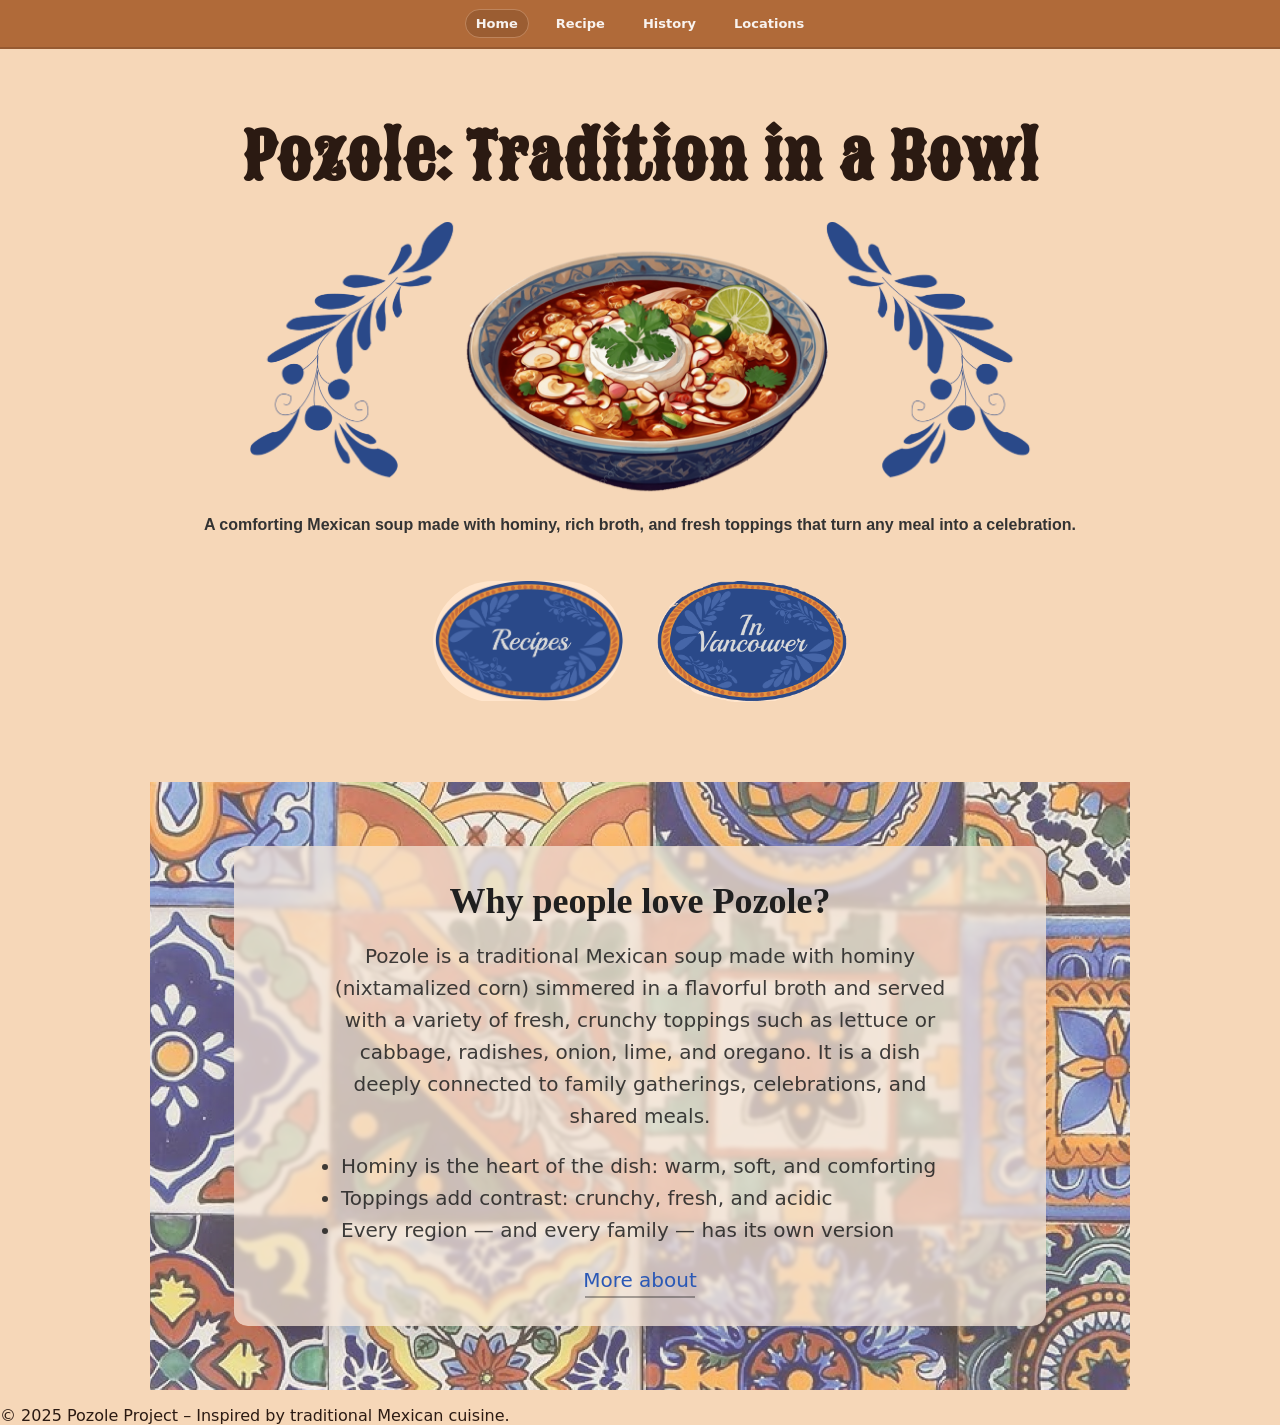
<file: index.html>
<!DOCTYPE html>
<html lang="en">
<head>              
    <meta charset="UTF-8">
    <meta name="viewport" content="width=device-width, initial-scale=1.0">
    <title>My Favorite Food</title>
    <link rel="stylesheet" href="style.css">
    <meta name="viewport" content="width=device-width, initial-scale=1.0">

    
    <link rel="preconnect" href="https://fonts.googleapis.com">
    <link rel="preconnect" href="https://fonts.gstatic.com" crossorigin>
    <link href="https://fonts.googleapis.com/css2?family=Sancreek&display=swap" rel="stylesheet">

</head>
<body>

      <header class="topbar">
    <nav class="nav" aria-label="Primary">
      <a class="nav__link is-active" href="favoritefood.html">Home</a>
      <a class="nav__link" href="recipe.html">Recipe</a>
      <a class="nav__link" href="history.html">History</a>
      <a class="nav__link" href="locations.html">Locations</a>
    </nav>
  </header>

  <main class="container">
    <header>
        <nav>
      <h1 class="tittle">Pozole: Tradition in a Bowl</h1>
      <img class="bowl" src="Pozole Main.png" alt="A bowl of delicious pozole garnished with fresh ingredients"> 
    </nav>
  </header>
 
    <h3 class="parragraph">A comforting Mexican soup made with hominy, rich broth, and fresh toppings that turn any meal into a celebration.</h3>
    
    <section class="actions" aria-label="Acciones">
        <a class="img-btn" href="recipe.html" aria-label="Go to Recipes">
          <img src="recipe.png" alt="Recipes"/>
        </a>

        <a class="img-btn" href="locations.html" aria-label="Go to In Vancouver">
          <img src="in vancouver.png" alt="Recipes"/>
        </a>
      </section>

  
    <section class="why-section" aria-label="Why people love pozole">

      <div class="why-card">
        <h2>Why people love Pozole?</h2>

        <p>
          Pozole is a traditional Mexican soup made with hominy (nixtamalized corn)
          simmered in a flavorful broth and served with a variety of fresh, crunchy
          toppings such as lettuce or cabbage, radishes, onion, lime, and oregano.
          It is a dish deeply connected to family gatherings, celebrations, and shared meals.
        </p>

        <ul>
          <li>Hominy is the heart of the dish: warm, soft, and comforting</li>
          <li>Toppings add contrast: crunchy, fresh, and acidic</li>
          <li>Every region — and every family — has its own version</li>
        </ul>

        <a class="more-about" href="history.html">More about</a>
      </div>
    </section>

 
</main>

  <footer>
    <p>© 2025 Pozole Project – Inspired by traditional Mexican cuisine.</p>
  </footer>
</body>
</file>
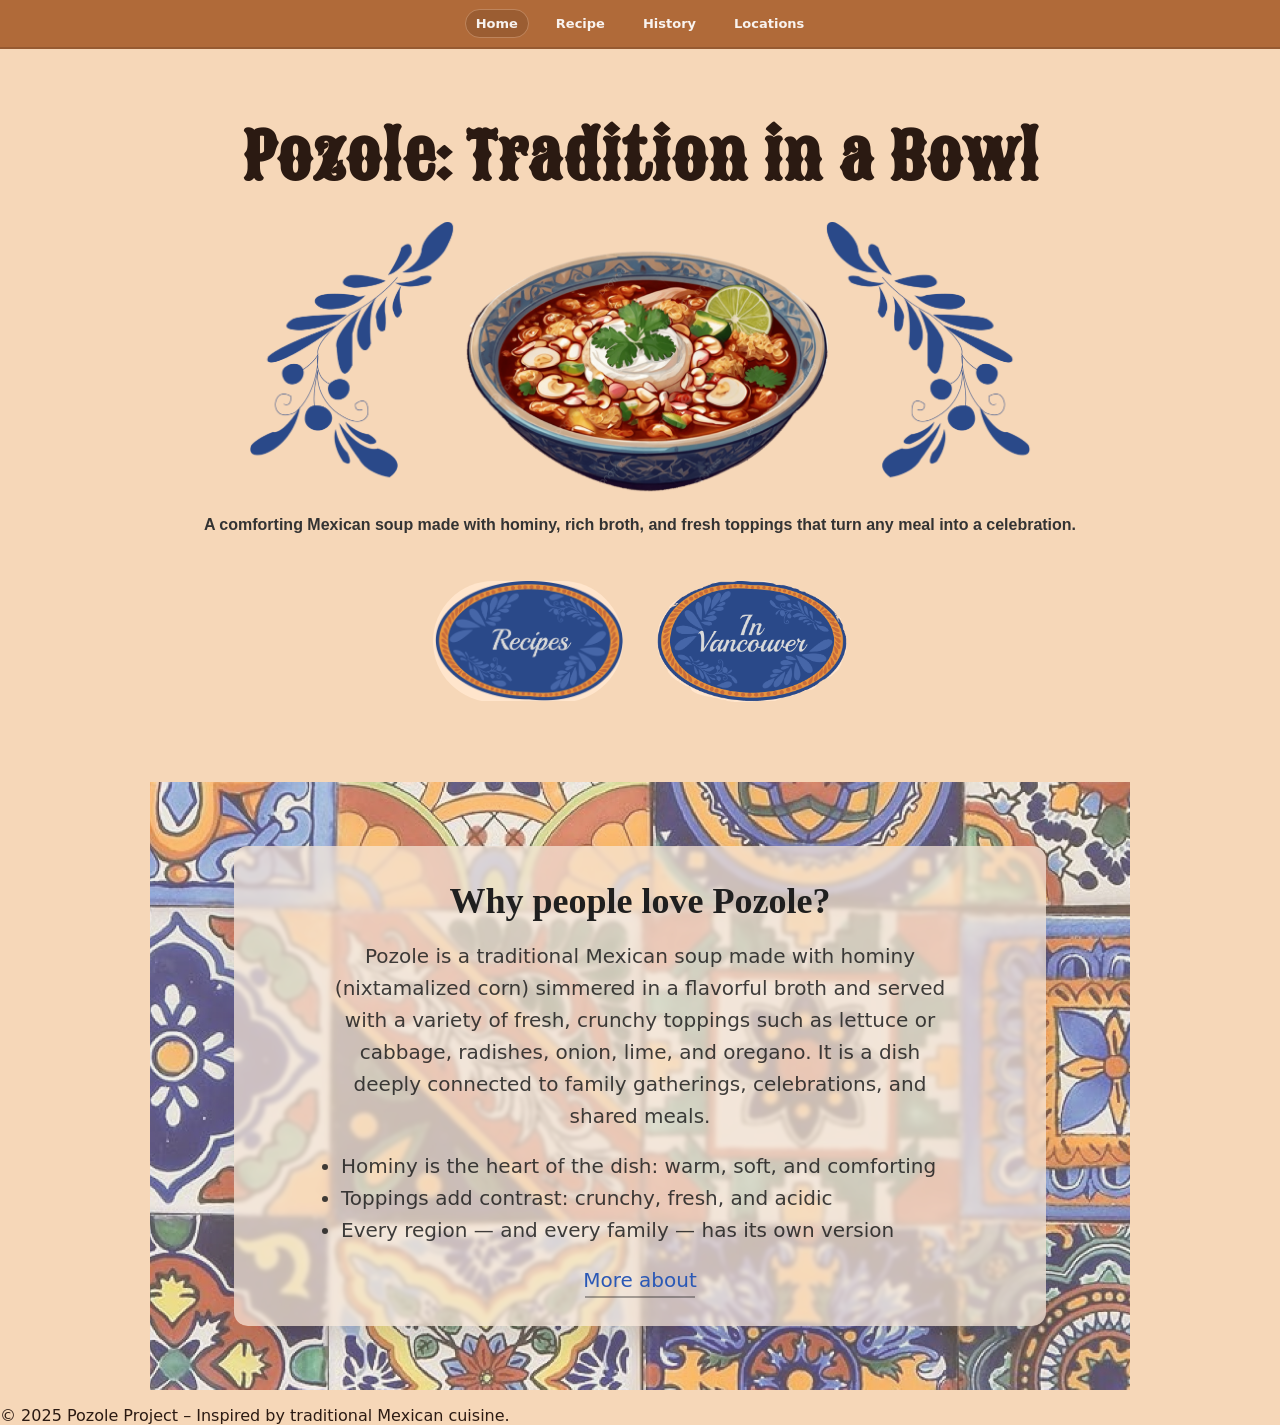
<file: favoritefood.html>
<!DOCTYPE html>
<html lang="en">
<head>              
    <meta charset="UTF-8">
    <meta name="viewport" content="width=device-width, initial-scale=1.0">
    <title>My Favorite Food</title>
    <link rel="stylesheet" href="style.css">
    <meta name="viewport" content="width=device-width, initial-scale=1.0">

    
    <link rel="preconnect" href="https://fonts.googleapis.com">
    <link rel="preconnect" href="https://fonts.gstatic.com" crossorigin>
    <link href="https://fonts.googleapis.com/css2?family=Sancreek&display=swap" rel="stylesheet">

</head>
<body>

      <header class="topbar">
    <nav class="nav" aria-label="Primary">
      <a class="nav__link is-active" href="favoritefood.html">Home</a>
      <a class="nav__link" href="recipe.html">Recipe</a>
      <a class="nav__link" href="history.html">History</a>
      <a class="nav__link" href="locations.html">Locations</a>
    </nav>
  </header>

  <main class="container">
    <header>
        <nav>
      <h1 class="tittle">Pozole: Tradition in a Bowl</h1>
      <img class="bowl" src="Pozole Main.png" alt="A bowl of delicious pozole garnished with fresh ingredients"> 
    </nav>
  </header>
 
    <h3 class="parragraph">A comforting Mexican soup made with hominy, rich broth, and fresh toppings that turn any meal into a celebration.</h3>
    
    <section class="actions" aria-label="Acciones">
        <a class="img-btn" href="recipe.html" aria-label="Go to Recipes">
          <img src="recipe.png" alt="Recipes"/>
        </a>

        <a class="img-btn" href="locations.html" aria-label="Go to In Vancouver">
          <img src="in vancouver.png" alt="Recipes"/>
        </a>
      </section>

  
    <section class="why-section" aria-label="Why people love pozole">

      <div class="why-card">
        <h2>Why people love Pozole?</h2>

        <p>
          Pozole is a traditional Mexican soup made with hominy (nixtamalized corn)
          simmered in a flavorful broth and served with a variety of fresh, crunchy
          toppings such as lettuce or cabbage, radishes, onion, lime, and oregano.
          It is a dish deeply connected to family gatherings, celebrations, and shared meals.
        </p>

        <ul>
          <li>Hominy is the heart of the dish: warm, soft, and comforting</li>
          <li>Toppings add contrast: crunchy, fresh, and acidic</li>
          <li>Every region — and every family — has its own version</li>
        </ul>

        <a class="more-about" href="history.html">More about</a>
      </div>
    </section>

 
</main>

  <footer>
    <p>© 2025 Pozole Project – Inspired by traditional Mexican cuisine.</p>
  </footer>
</body>
</file>
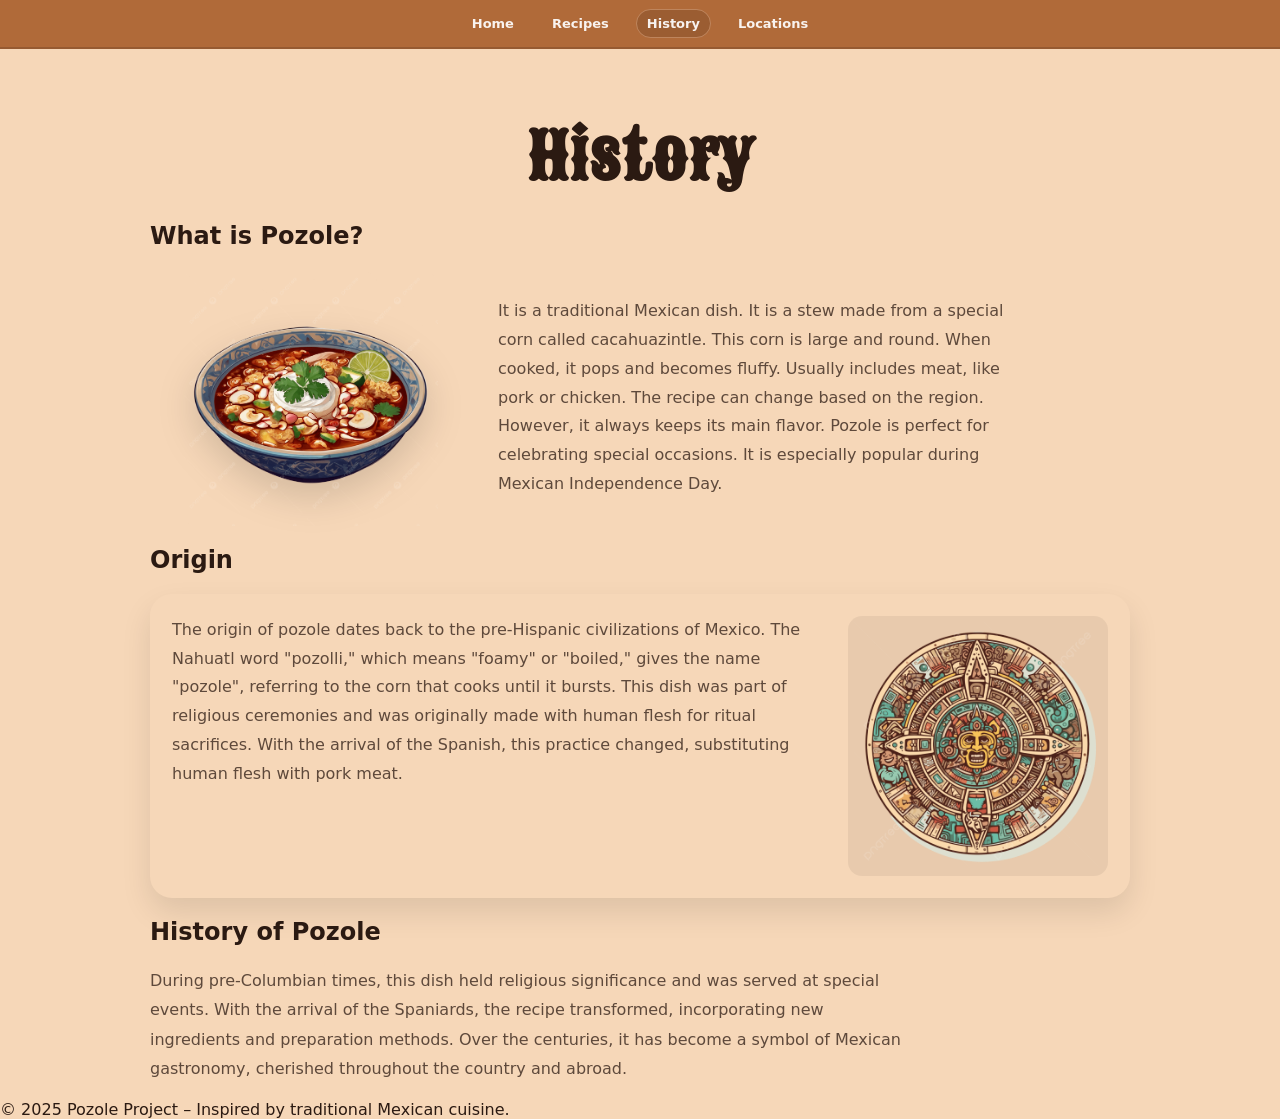
<file: history.html>
<!DOCTYPE html>
<html lang="en">
<head>              
    <meta charset="UTF-8">
    <meta name="viewport" content="width=device-width, initial-scale=1.0">
    <title>My Favorite Food - History</title>
    <link rel="stylesheet" href="style.css">
    <meta name="viewport" content="width=device-width, initial-scale=1.0">

    
    <link rel="preconnect" href="https://fonts.googleapis.com">
    <link rel="preconnect" href="https://fonts.gstatic.com" crossorigin>
    <link href="https://fonts.googleapis.com/css2?family=Sancreek&display=swap" rel="stylesheet">

</head>
<body>

      <header class="topbar">
    <nav class="nav" aria-label="Primary">
      <a class="nav__link" href="favoritefood.html">Home</a>
      <a class="nav__link" href="recipe.html">Recipes</a>
      <a class="nav__link is-active" href="history.html">History</a>
      <a class="nav__link" href="locations.html">Locations</a>
    </nav>
  </header>

  <main class="container">
    <h1>History</h1>
    <section>
        <h2>What is Pozole?</h2>

        <div class="what">
          <div class="bowl">
          
            <img src="pozole_rojo.png" alt="Pozole bowl illustration">
          </div>

          <p>
            It is a traditional Mexican dish. It is a stew made from a special corn called cacahuazintle.
            This corn is large and round. When cooked, it pops and becomes fluffy. Usually includes meat,
            like pork or chicken. The recipe can change based on the region. However, it always keeps its
            main flavor. Pozole is perfect for celebrating special occasions. It is especially popular
            during Mexican Independence Day.
          </p>
        </div>
      </section>

      <section>
        <h2>Origin</h2>

        <div class="origin-card">
          <p>
            The origin of pozole dates back to the pre-Hispanic civilizations of Mexico. The Nahuatl word
            "pozolli," which means "foamy" or "boiled," gives the name "pozole", referring to the corn that
            cooks until it bursts. This dish was part of religious ceremonies and was originally made with
            human flesh for ritual sacrifices. With the arrival of the Spanish, this practice changed,
            substituting human flesh with pork meat.
          </p>

          <div class="origin-media">
            <img src="azteca.png" alt="Pre-Hispanic carving">
          </div>
        </div>
      </section>

      <section class="history">
        <h2>History of Pozole</h2>
        <p>
          During pre-Columbian times, this dish held religious significance and was served at special
          events. With the arrival of the Spaniards, the recipe transformed, incorporating new ingredients
          and preparation methods. Over the centuries, it has become a symbol of Mexican gastronomy,
          cherished throughout the country and abroad.
        </p>
      </section>

  </main>

  <footer>
    <p>© 2025 Pozole Project – Inspired by traditional Mexican cuisine.</p>
  </footer>
</body>
</file>
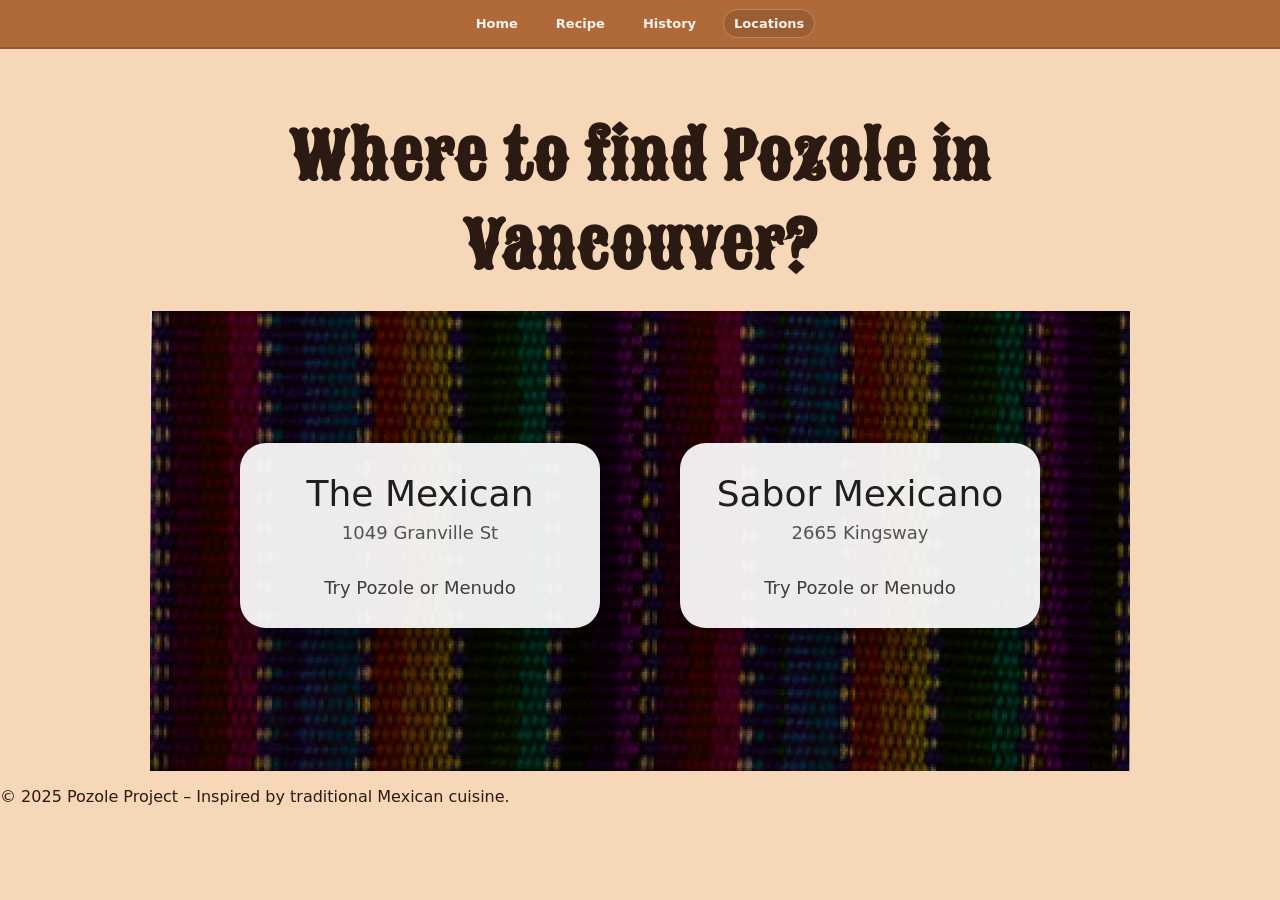
<file: locations.html>
<!DOCTYPE html>
<html lang="en">
<head>              
    <meta charset="UTF-8">
    <meta name="viewport" content="width=device-width, initial-scale=1.0">
    <title>My Favorite Food - Locations</title>
    <link rel="stylesheet" href="style.css">
    <meta name="viewport" content="width=device-width, initial-scale=1.0">

    
    <link rel="preconnect" href="https://fonts.googleapis.com">
    <link rel="preconnect" href="https://fonts.gstatic.com" crossorigin>
    <link href="https://fonts.googleapis.com/css2?family=Sancreek&display=swap" rel="stylesheet">

</head>
<body>

      <header class="topbar">
    <nav class="nav" aria-label="Primary">
      <a class="nav__link" href="favoritefood.html">Home</a>
      <a class="nav__link" href="recipe.html">Recipe</a>
      <a class="nav__link" href="history.html">History</a>
      <a class="nav__link is-active" href="locations.html">Locations</a>
    </nav>
  </header>

  <main class="container">
    <h1 class="tittle">Where to find Pozole in Vancouver?</h1>

    <section class="vancouver-section" aria-label="Where to find Pozole in Vancouver">
      <div class="places">
        <article class="place-card">
          <h3>The Mexican</h3>
          <p class="address">1049 Granville St</p>
          <p class="note">Try Pozole or Menudo</p>
        </article>

        <article class="place-card">
          <h3>Sabor Mexicano</h3>
          <p class="address">2665 Kingsway</span></p>
          <p class="note">Try Pozole or Menudo</p>
        </article>
      </div>
    </section>
    
 
</main>

  <footer>
    <p>© 2025 Pozole Project – Inspired by traditional Mexican cuisine.</p>
  </footer>
</body>
</file>
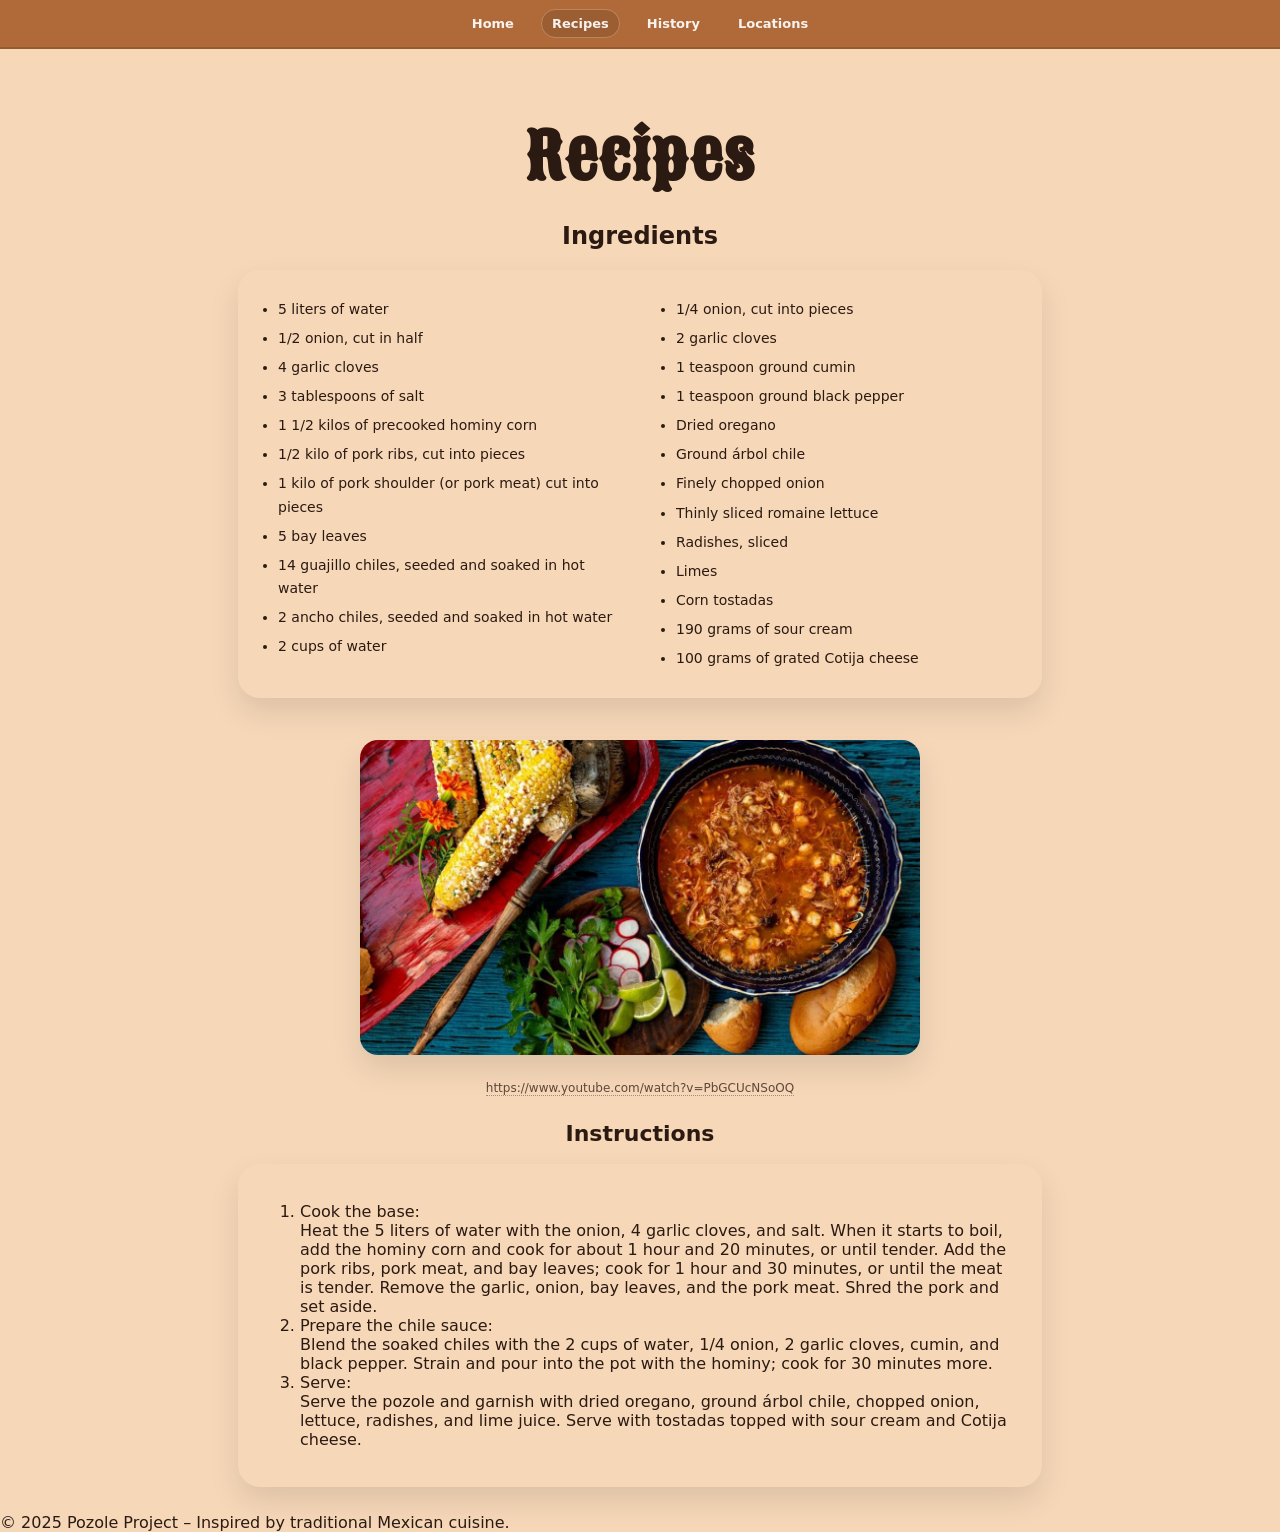
<file: recipe.html>
<!DOCTYPE html>
<html lang="en">
<head>              
    <meta charset="UTF-8">
    <meta name="viewport" content="width=device-width, initial-scale=1.0">
    <title>My Favorite Food - Recipes</title>
    <link rel="stylesheet" href="style.css">
    <meta name="viewport" content="width=device-width, initial-scale=1.0">

  
    <link rel="preconnect" href="https://fonts.googleapis.com">
    <link rel="preconnect" href="https://fonts.gstatic.com" crossorigin>
    <link href="https://fonts.googleapis.com/css2?family=Sancreek&display=swap" rel="stylesheet">

</head>
<body>

      <header class="topbar">
    <nav class="nav" aria-label="Primary">
      <a class="nav__link" href="favoritefood.html">Home</a>
      <a class="nav__link is-active" href="recipe.html">Recipes</a>
      <a class="nav__link" href="history.html">History</a>
      <a class="nav__link" href="locations.html">Locations</a>
    </nav>
  </header>

   <main class="container">
    <header>
        <nav>
      <h1 class="tittle">Recipes</h1>
      <h2 class="tittle" > Ingredients </h2>

      <section class="card" aria-label="Ingredientes">
        <div class="ingredients">
          <ul>
            <li>5 liters of water</li>
            <li>1/2 onion, cut in half</li>
            <li>4 garlic cloves</li>
            <li>3 tablespoons of salt</li>
            <li>1 1/2 kilos of precooked hominy corn</li>
            <li>1/2 kilo of pork ribs, cut into pieces</li>
            <li>1 kilo of pork shoulder (or pork meat) cut into pieces</li>
            <li>5 bay leaves</li>
            <li>14 guajillo chiles, seeded and soaked in hot water</li>
            <li>2 ancho chiles, seeded and soaked in hot water</li>
            <li>2 cups of water</li>
          </ul>

          <ul>
            <li>1/4 onion, cut into pieces</li>
            <li>2 garlic cloves</li>
            <li>1 teaspoon ground cumin</li>
            <li>1 teaspoon ground black pepper</li>
            <li>Dried oregano</li>
            <li>Ground árbol chile</li>
            <li>Finely chopped onion</li>
            <li>Thinly sliced romaine lettuce</li>
            <li>Radishes, sliced</li>
            <li>Limes</li>
            <li>Corn tostadas</li>
            <li>190 grams of sour cream</li>
            <li>100 grams of grated Cotija cheese</li>
          </ul>
        </div>
      </section>

      <div class="media-wrap" aria-label="Imagen de receta">
        <figure class="media">
          
           <a href="https://www.youtube.com/watch?v=PbGCUcNSoOQ" target="_blank" rel="noreferrer">
          <img src="pozole.jpeg" alt="Pozole rojo servido en plato" />
          </a>
          <div class="badge">Pozole<br>Rojo</div>
        </figure>
      </div>

      <div class="video-link">
        <a href="https://www.youtube.com/watch?v=PbGCUcNSoOQ" target="_blank" rel="noreferrer">
          https://www.youtube.com/watch?v=PbGCUcNSoOQ
        </a>
      </div>
      

      <section class="instructions" aria-label="Instrucciones">
        <h2 class="section-title">Instructions</h2>

        <div class="card">
          <ol>
            <li>
              <span class="step-title">Cook the base:</span><br>
              Heat the 5 liters of water with the onion, 4 garlic cloves, and salt.
              When it starts to boil, add the hominy corn and cook for about 1 hour and
              20 minutes, or until tender. Add the pork ribs, pork meat, and bay leaves;
              cook for 1 hour and 30 minutes, or until the meat is tender. Remove the
              garlic, onion, bay leaves, and the pork meat. Shred the pork and set aside.
            </li>
            <li>
              <span class="step-title">Prepare the chile sauce:</span><br>
              Blend the soaked chiles with the 2 cups of water, 1/4 onion, 2 garlic cloves,
              cumin, and black pepper. Strain and pour into the pot with the hominy; cook
              for 30 minutes more.
            </li>
            <li>
              <span class="step-title">Serve:</span><br>
              Serve the pozole and garnish with dried oregano, ground árbol chile, chopped
              onion, lettuce, radishes, and lime juice. Serve with tostadas topped with sour
              cream and Cotija cheese.
            </li>
          </ol>
        </div>
      </section>

      </nav>
  </header>



</main>

  <footer>
    <p>© 2025 Pozole Project – Inspired by traditional Mexican cuisine.</p>
  </footer>
</body>
</file>
<file: style.css>
:root{
  --bg: #f6d7b8;          
  --brown: #b06a39;       
  --brown-dark: #7f3f1f;
  --paper: rgba(255, 240, 225, .85);
  --ink: #2b1a12;
  --muted: rgba(43,26,18,.75);
  --blue: #1f4fa8;        
  --radius: 22px;
  --shadow: 0 14px 30px rgba(0,0,0,.10);
  --max: 980px;
}

html, body{ height: 100%; }
body{
  margin: 0;
  font-family: system-ui, -apple-system, Segoe UI, Roboto, poppins, sans-sancreek;
  color: var(--ink);
  background: var(--bg);
}

h1{
      margin: 24px 0 20px;
      text-align:center;
      font-family: "sancreek", system-ui, -apple-system, Segoe UI, Roboto, poppins, sans-sancreek;
      font-size: 64px;
      letter-spacing: 1px;
    }

.container{
      max-width: var(--max);
      margin: 0 auto;
      padding: 40px 18px 0;
    }

.parragraph
    {
    font-size: 16px;
    line-height: 1.5;
    color: #333;
    margin-bottom: 20px;
    font-family: poppins, sans-serif;
    justify-content: center; 
    align-items: center;
    display: flex
    }
    
    .tittle
    {
    display: flex;
  justify-content: center; 
  align-items: center;
   }

   .bowl
    {
     max-width: 80%; 
    height: auto;
    display: block;
    margin-left: auto;
    margin-right: auto;
   }

   .topbar
   {
  background: var(--brown);
  border-bottom: 2px solid rgba(0,0,0,.15);
   }
   
   .nav
   {
  max-width: var(--max);
  margin: 0 auto;
  padding: 10px 14px;
  display: flex;
  gap: 18px;
  justify-content: center;
   }
.nav__link{
  color: rgba(255,255,255,.92);
  font-weight: 600;
  font-size: 13px;
  text-decoration: none;
  padding: 6px 10px;
  border-radius: 999px;
}
.nav__link:hover{ text-decoration: underline; }
.nav__link.is-active{
  background: rgba(0,0,0,.12);
  outline: 1px solid rgba(255,255,255,.18);
}


.why-section{
  margin-top: 80px;
  position: relative;
  padding: 64px 18px;
  display: grid;
  place-items: center;
  background: url("decorative_pattern.jpeg") center/cover no-repeat;
}

.why-section::before{
  content:"";
  position:absolute;
  inset:0;
  background: rgba(243, 220, 200, 0.35); /* soft wash */
}

.why-card{
  width: min(760px, 100%);
  padding: 34px 26px 28px;
  border-radius: 14px;

 
  background: rgba(245, 231, 217, 0.72);
  box-shadow: 0 14px 30px rgba(0,0,0,.10);

  text-align: center;
  backdrop-filter: blur(2px);

  position: relative; z-index: 1;
}

.why-card h2{
  margin: 0 0 18px;
  font-family: "Libre Baskerville", serif;
  font-size: 36px;
  font-weight: 700;
  color: #1f1f1f;
}

.why-card p{
  margin: 0 auto 18px;
  max-width: 620px;
  font-size: 20px;
  line-height: 1.6;
  color: rgba(30,30,30,.85);
}

.why-card ul{
  list-style: disc;
  margin: 12px auto 22px;
  padding-left: 22px;
  text-align: left;
  max-width: 620px;
  font-size: 20px;
  line-height: 1.6;
  color: rgba(30,30,30,.85);
}

.more-about{
  display: inline-block;
  font-size: 20px;
  color: #2a58b6;
  text-decoration: none;
  position: relative;
  padding-bottom: 6px;
}


.more-about::after{
  content:"";
  position:absolute;
  left: 50%;
  transform: translateX(-50%);
  bottom: 0;
  width: 110px;
  height: 2px;
  background: rgba(20,20,20,.35);
}

.more-about:hover{
  filter: brightness(1.05);
}


.card{
      background: var(--card);
      border-radius: var(--radius);
      box-shadow: var(--shadow);
      padding: 22px 22px;
      margin: 0 auto 26px;
      max-width: 760px;
    }

  
    .ingredients{
      display: grid;
      grid-template-columns: 1fr 1fr;
      gap: 16px 36px;
      font-size: 14px;
      line-height: 1.65;
    }
    .ingredients ul{
      margin: 0;
      padding-left: 18px;
    }
    .ingredients li{ margin: 6px 0; }

    .video-link{
      text-align: center;
      font-size: 12px;
      color: var(--muted);
      margin: 10px 0 26px;
    }
    .video-link a{
      color: var(--muted);
      text-decoration: none;
      border-bottom: 1px dotted rgba(0,0,0,.35);
    }
    .video-link a:hover{
      color: #333;
      border-bottom-color: rgba(0,0,0,.7);
    }

     .media-wrap{
      display: grid;
      place-items: center;
      margin: 8px 0 8px;
    }
    .media{
      width: min(560px, 100%);
      border-radius: 18px;
      overflow: hidden;
      box-shadow: var(--shadow);
      position: relative;
      background: #eee;
      aspect-ratio: 16/9;
    }
    .media img{
      width: 100%;
      height: 100%;
      object-fit: cover;
      display: block;
    }

    h2.section-title{
      margin: 8px 0 18px;
      text-align: center;
      font-weight: 700;
      font-size: 22px;
    }

    .card{
      background: var(--card);
      border-radius: var(--radius);
      box-shadow: var(--shadow);
      padding: 22px 22px;
      margin: 0 auto 26px;
      max-width: 760px;
    }

    @media (max-width: 720px){
      h1.title{ font-size: 44px; }
      .ingredients{ grid-template-columns: 1fr; }
      .card{ padding: 18px; }
    }



    .actions{
      margin: 44px auto 0;
      display:flex;
      justify-content:center;
      gap: 34px;
      flex-wrap:wrap;
    }

    .img-btn{
  display:inline-block;
  line-height: 0;             
  border-radius: 999px;       
  overflow: hidden;
  transform: translateZ(0);
  transition: transform .12s ease, filter .12s ease;
}

.img-btn img{
  width: 190px;               
  height: auto;
  display:block;
}

.img-btn:hover{
  transform: translateY(-2px);
  filter: brightness(1.05);
}

.img-btn:active{
  transform: translateY(0px) scale(0.99);
}



    .what{
      display:grid;
      grid-template-columns: 320px 1fr;
      gap: 28px;
      align-items:center;
      margin-top: 6px;
    }

    .bowl img{
      width: 100%;
      max-width: 320px;
      height: auto;
      display:block;
      filter: drop-shadow(0 14px 18px rgba(0,0,0,.14));
    }

    .what p{
      margin: 0;
      font-size: 16px;
      line-height: 1.8;
      color: var(--muted);
      max-width: 520px;
    }


    .origin-card{
      display:grid;
      grid-template-columns: 1.45fr 260px;
      gap: 16px;
      background: var(--card);
      border-radius: var(--radius);
      box-shadow: var(--shadow);
      padding: 22px;
      align-items: stretch;
      overflow:hidden;
    }
    .origin-card p{
      margin:0;
      font-size: 16px;
      line-height: 1.8;
      color: var(--muted);
    }
    .origin-media{
      border-radius: 14px;
      overflow:hidden;
      min-height: 210px;
      background: rgba(0,0,0,.06);
      align-self: center;
    }
    .origin-media img{
      width:100%;
      height:100%;
      object-fit: cover;
      display:block;
    }

    
    .history p{
      margin: 0;
      font-size: 16px;
      line-height: 1.85;
      color: var(--muted);
      max-width: 760px;
    }



.vancouver-section{
  position: relative;
  padding: 44px 18px 56px;
  margin: 0 auto;

  
  background: url("locations_background.jpeg") center/cover no-repeat;
  min-height: 360px;

  display: grid;
  align-content: center;
  justify-items: center;
  place-items: center;
}


.vancouver-section::before{
  content:"";
  position:absolute;
  inset:0;
  background: rgba(0, 0, 0, 0.05);
}


.places{
  position: relative;
  z-index: 1;
  width: min(980px, 100%);
  display: grid;
  grid-template-columns: repeat(2, minmax(240px, 360px));
  gap: 80px;
  justify-content: center;
  align-items: center;
}

.place-card{
  background: rgba(255,255,255,.92);
  border-radius: 26px;
  padding: 30px 24px;
  text-align: center;
  box-shadow: 0 18px 40px rgba(0,0,0,.25);
}

.place-card h3{
  margin: 0 0 8px;
  font-family: Poppins, system-ui, -apple-system, "Segoe UI", Roboto, sans-serif;
  font-size: 36px;
  font-weight: 500;
  color: #1f1f1f;
}

.address{
  margin: 0 0 34px;
  font-size: 18px;
  color: rgba(31,31,31,.75);
}

.note{
  margin: 0;
  font-size: 18px;
  color: rgba(31,31,31,.85);
}
</file>
